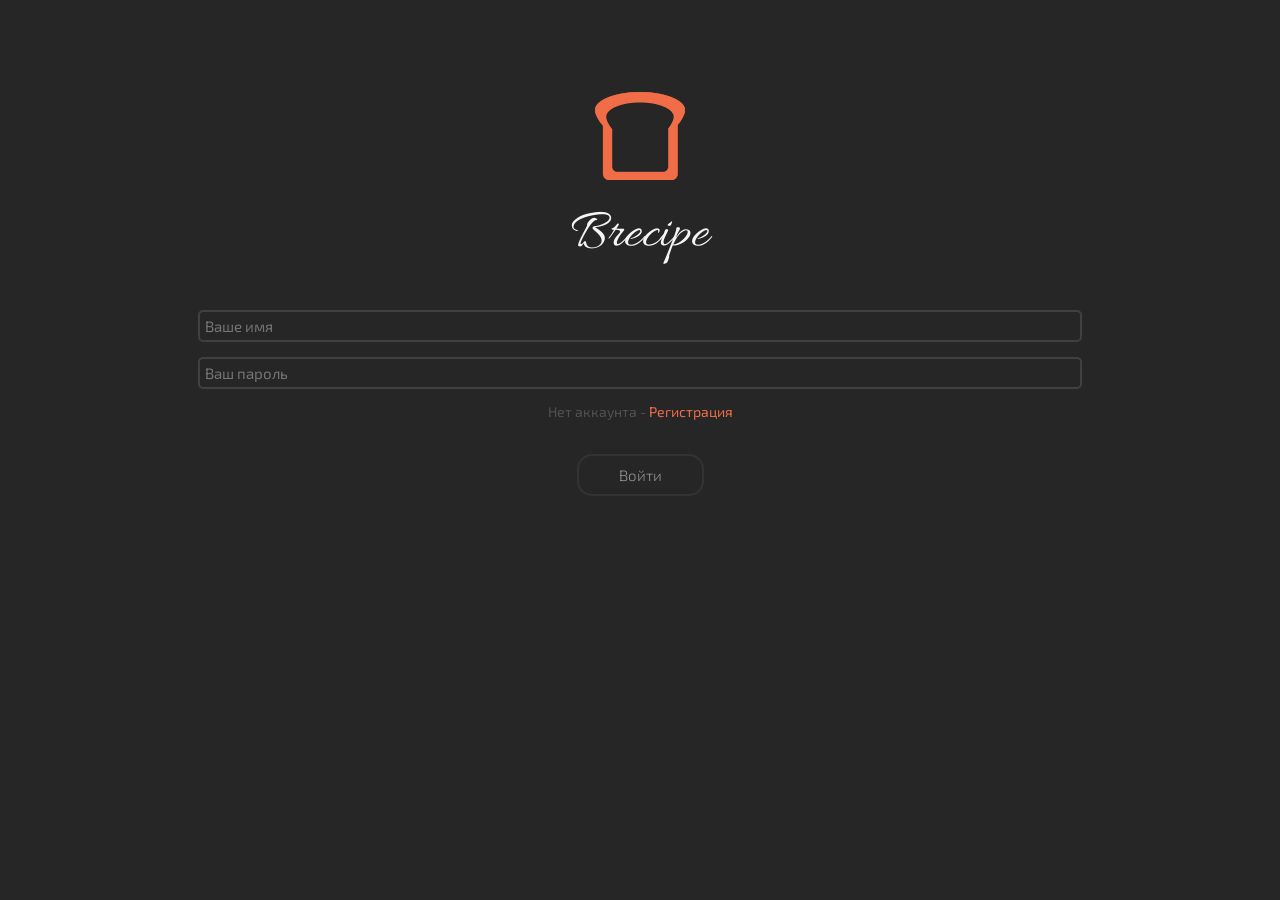
<file: login_page.html>
<!DOCTYPE html>
<html lang="en">
<head>
    <meta charset="UTF-8">
    <meta name="viewport" content="width=device-width, initial-scale=1.0">
    <title>Brecipe Log In</title>

    <link rel="manifest" href="manifest.json">
    <link rel="icon" href="img/icon 192 (1).png">
    <link rel="apple-touch-icon" href="img/icon 192 (1).png">

    <link rel="stylesheet" href="style/signin.css">

    <meta name="apple-mobile-web-app-capable" content="yes">
    <meta name="apple-mobile-web-app-status-bar-style" content="black-translucent">
    <meta name="mobile-web-app-capable" content="yes">

    <link rel="preconnect" href="https://fonts.googleapis.com">
<link rel="preconnect" href="https://fonts.gstatic.com" crossorigin>
<link href="https://fonts.googleapis.com/css2?family=Exo+2:ital,wght@0,100..900;1,100..900&display=swap" rel="stylesheet">

<link rel="preconnect" href="https://fonts.googleapis.com">
<link rel="preconnect" href="https://fonts.gstatic.com" crossorigin>
<link href="https://fonts.googleapis.com/css2?family=Allura&family=Exo+2:ital,wght@0,100..900;1,100..900&family=Share+Tech+Mono&display=swap" rel="stylesheet">
</head>
<body>

    <div class="block1">
        <img src="img/icon 512.png" alt="" class="logo">
        <p class="appname">Brecipe</p>
    </div>

    <div class="block2">
        <input type="text" class="username" placeholder="Ваше имя"> 
        <input type="text" class="password" placeholder="Ваш пароль">
    </div>

    <p class="uzhe">
        Нет аккаунта - <a class="link" href="signin_page.html">Регистрация</a>
    </p>

    <div class="block3">
        <button class="done">Войти</button>
    </div>

    <script src="script/login.js"></script>
</body>
</html>
</file>
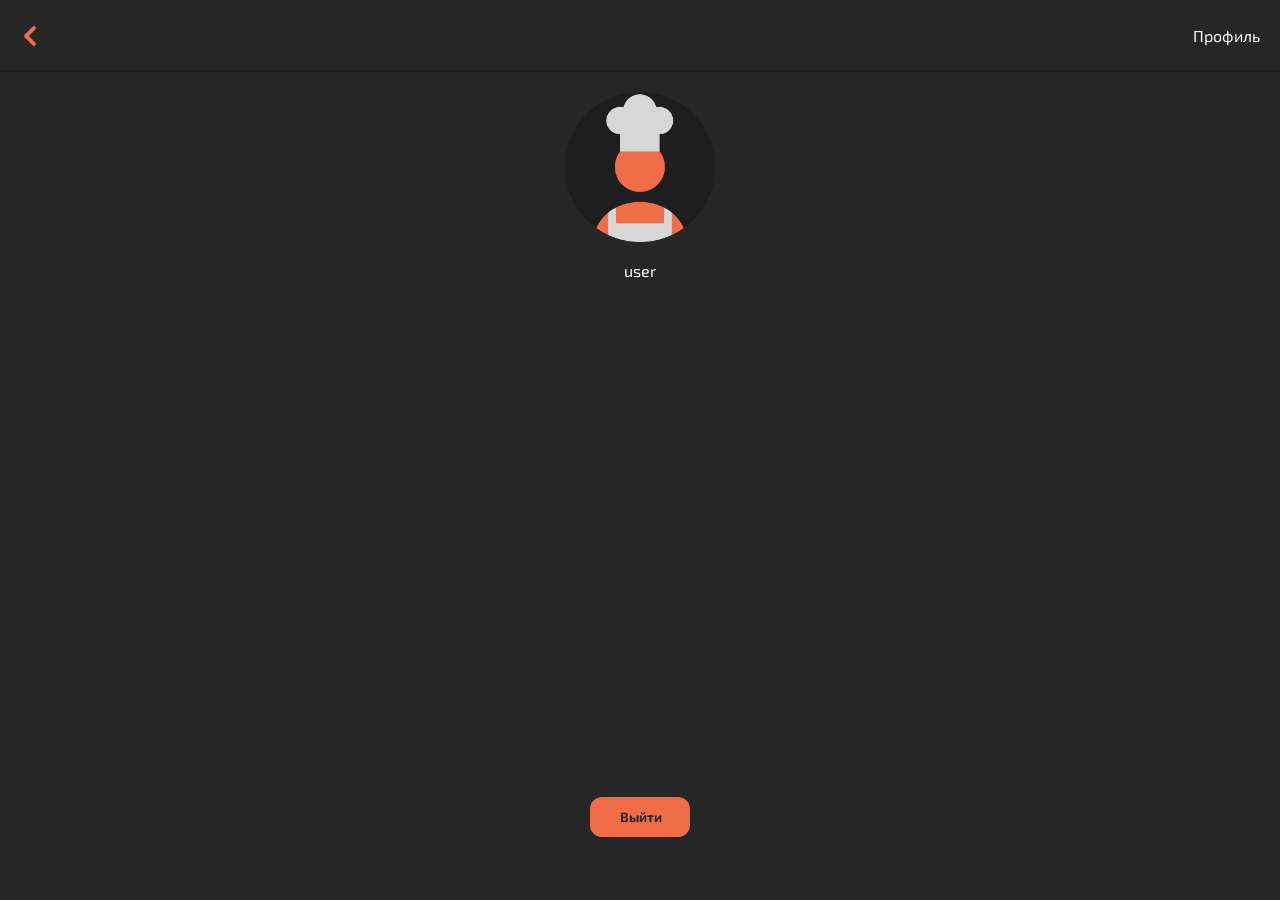
<file: profile.html>
<!DOCTYPE html>
<html lang="en">
<head>
    <meta charset="UTF-8">
    <meta name="viewport" content="width=device-width, initial-scale=1.0">
    <title>Profile</title>

    <link rel="manifest" href="manifest.json">
    <link rel="icon" href="img/icon 192 (1).png">
    <link rel="apple-touch-icon" href="img/icon 192 (1).png">

    <link rel="stylesheet" href="style/profile.css">

    <meta name="apple-mobile-web-app-capable" content="yes">
    <meta name="apple-mobile-web-app-status-bar-style" content="black-translucent">
    <meta name="mobile-web-app-capable" content="yes">

    <link rel="preconnect" href="https://fonts.googleapis.com">
<link rel="preconnect" href="https://fonts.gstatic.com" crossorigin>
<link href="https://fonts.googleapis.com/css2?family=Exo+2:ital,wght@0,100..900;1,100..900&display=swap" rel="stylesheet">

<link rel="preconnect" href="https://fonts.googleapis.com">
<link rel="preconnect" href="https://fonts.gstatic.com" crossorigin>
<link href="https://fonts.googleapis.com/css2?family=Allura&family=Exo+2:ital,wght@0,100..900;1,100..900&family=Share+Tech+Mono&display=swap" rel="stylesheet">
</head>
<body>

    <header class="header">
        <button class="back" onclick="window.location.href = 'index.html'">
            <img src="img/previous.png" alt="" class="back_icon">
        </button>
        <P class="label">Профиль</P>
    </header>

    <div class="block">
        <div class="profile_info">
            <div class="avatar_cont">
                <img src="img/icon profile.png" alt="" class="avatar">
            </div>
            <div class="name_cont">
                <p class="name">user</p>
            </div>

        </div>

        <div class="button_cont">
            <button class="exit">Выйти</button>
        </div>
    </div>
    

    




    <div class="modal">
        <div class="modal-content">
            

            <p class="que">Вы хотите выйти из аккаунта?</p>

            <div class="buttons">
                <button class="yes">Да</button>
                <button class="no">Нет</button>
            </div>
        </div>
    </div>
    
    <script src="script/profile.js"></script>
</body>
</html>
</file>
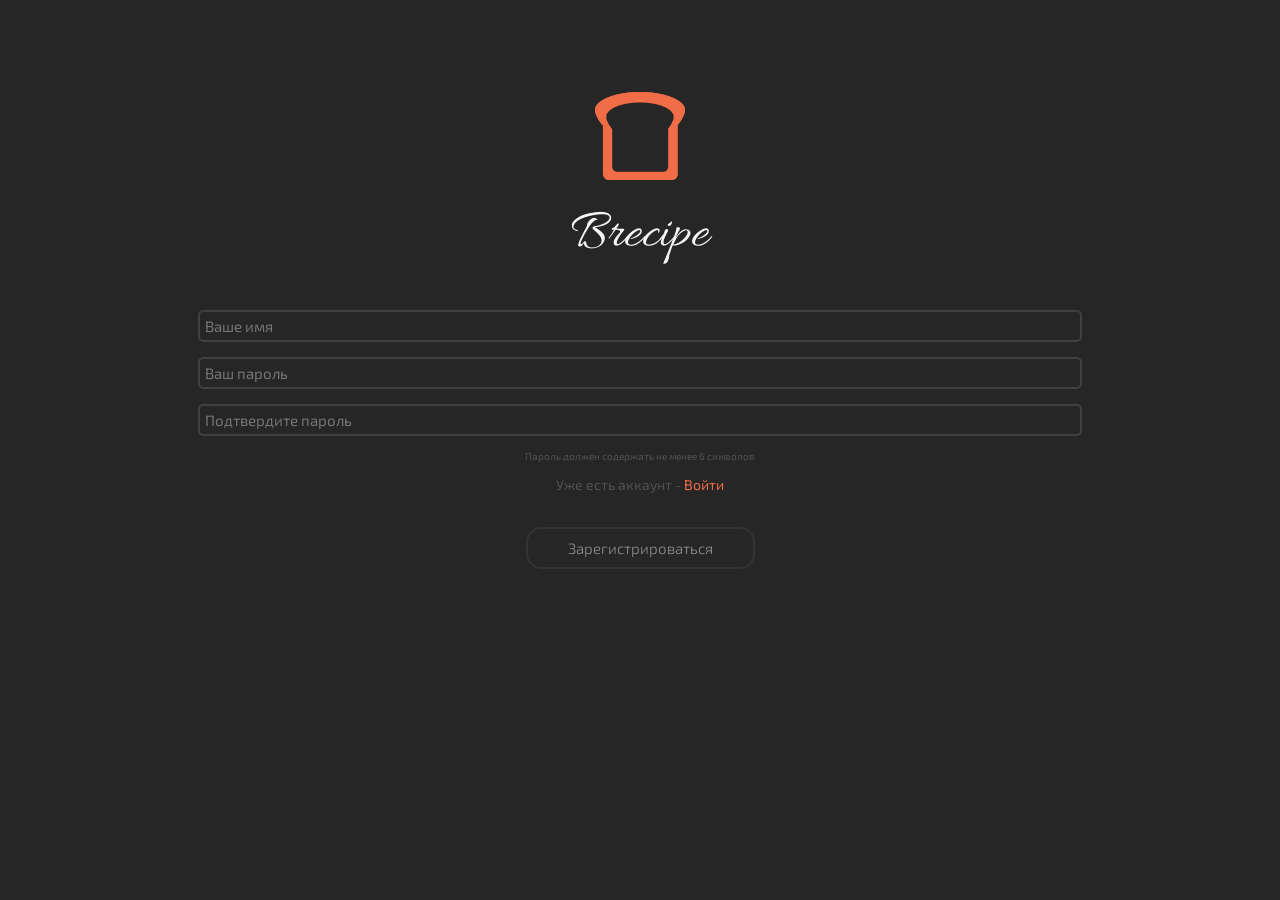
<file: signin_page.html>
<!DOCTYPE html>
<html lang="en">
<head>
    <meta charset="UTF-8">
    <meta name="viewport" content="width=device-width, initial-scale=1.0">
    <title>Brecipe Sign In</title>

    <link rel="manifest" href="manifest.json">
    <link rel="icon" href="img/icon 192 (1).png">
    <link rel="apple-touch-icon" href="img/icon 192 (1).png">

    <link rel="stylesheet" href="style/signin.css">

    <meta name="apple-mobile-web-app-capable" content="yes">
    <meta name="apple-mobile-web-app-status-bar-style" content="black-translucent">
    <meta name="mobile-web-app-capable" content="yes">

    <link rel="preconnect" href="https://fonts.googleapis.com">
<link rel="preconnect" href="https://fonts.gstatic.com" crossorigin>
<link href="https://fonts.googleapis.com/css2?family=Exo+2:ital,wght@0,100..900;1,100..900&display=swap" rel="stylesheet">

<link rel="preconnect" href="https://fonts.googleapis.com">
<link rel="preconnect" href="https://fonts.gstatic.com" crossorigin>
<link href="https://fonts.googleapis.com/css2?family=Allura&family=Exo+2:ital,wght@0,100..900;1,100..900&family=Share+Tech+Mono&display=swap" rel="stylesheet">
</head>
<body>

    <div class="block1">
        <img src="img/icon 512.png" alt="" class="logo">
        <p class="appname">Brecipe</p>
    </div>

    <div class="block2">
        <input type="text" class="username" placeholder="Ваше имя"> 
        <input type="text" class="password" placeholder="Ваш пароль">
        <input type="text" class="password_ver" placeholder="Подтвердите пароль">
    </div>

    <p class="uzhe2">Пароль должен содержать не менее 6 символов</p>

    <p class="uzhe">
        Уже есть аккаунт - <a class="link" href="login_page.html">Войти</a>
    </p>

    <div class="block3">
        <button class="done">Зарегистрироваться</button>
    </div>

    <script src="script/signin.js"></script>
</body>
</html>
</file>
<file: style/signin.css>
* {
    font-family: "Exo 2", sans-serif;
    
}
html, body {
    margin: 0;
    padding: 0;
    overflow-x: hidden;
}
body {
    background-color: #262626;
    display: flex;
    justify-content: center;
    flex-direction: column;
    align-items: center;
}

.block1 {
    width: 100%;
    height: 280px;
    justify-content: flex-end;
    align-items: center;
    display: flex;
    flex-direction: column;
}
.logo {
    width: auto;
    height: 130px;  
}
.appname {
    color: whitesmoke;
    font-size: 55px;
    margin-top: 0px;
    font-family: "Allura", cursive;
    margin-bottom: 10px;
}

.block2 {
    margin-top: 30px;
    display: flex;
    justify-content: space-between;
    align-items: center;
    flex-direction: column;
    gap: 15px;
    width: 85%;
}
.username {
    background-color: #262626;
    border: 2px solid rgba(255, 255, 255, 0.12);
    color: white;
    border-radius: 5px;
    width: 80%;
    padding: 5px;
    font-size: 15px;
}
.password {
    background-color: #262626;
    border: 2px solid rgba(255, 255, 255, 0.12);
    color: white;
    border-radius: 5px;
    width: 80%;
    padding: 5px;
    font-size: 15px;
}
.password_ver {
    background-color: #262626;
    border: 2px solid rgba(255, 255, 255, 0.12);
    color: white;
    border-radius: 5px;
    width: 80%;
    padding: 5px;
    font-size: 15px;
}
input:focus {
  outline: none;
  border: 2px solid #F06D48;
}

.done {
    color: #262626;
    font-weight: 600;
    background-color: #F06D48;
    border: 2px solid rgba(240, 109, 72, 1);
    border-radius: 15px;
    padding: 10px 40px;
    display: flex;
    align-items: center;
    justify-content: center;
    font-size: 15px;
}
.done:disabled {
  opacity: 0.5;
  cursor: not-allowed;
  color: white;
    background-color: #262626;
    font-weight: 300;
    border: 2px solid rgba(255, 255, 255, 0.12);
}
.block3 {
    margin-top: 20px;
}

.uzhe {
    text-decoration: none;
    color: rgba(255, 255, 255, 0.20);
    font-size: 14px;
}
.uzhe2 {
    text-decoration: none;
    color: rgba(255, 255, 255, 0.2);
    font-size: 10px;
    margin: 0;
    margin-top: 14px;
}
.link {
    color: #F06D48;
}
a:visited {
  color: #F06D48;
  text-decoration: none;
  
}
a {
    text-decoration: none;
}

.password_block {
  position: relative;
}

.eye,
.eye2 {
  position: absolute;
  right: 10px;
  top: 50%;
  transform: translateY(-50%);
  
  background: none;
  border: none;
  cursor: pointer;
  font-size: 18px;
}
</file>
<file: style/profile.css>
* {
    font-family: "Exo 2", sans-serif;
    -webkit-tap-highlight-color: transparent;
}
    
html, body {
    margin: 0;
    padding: 0;
    overflow-x: hidden;
    -webkit-user-select: none;
    -moz-user-select: none;
    -ms-user-select: none;
    user-select: none;
}
body {
    background-color: #262626;
}

.header {
    display: flex;
    justify-content: space-between;
    align-items: center;
    height: 70px;
    padding-left: 15px;
    padding-right: 20px;
    margin: 0;
    border-bottom: 2px solid rgba(0, 0, 0, 0.20);
}
.back {
    width: 30px;
    height: 30px;
    display: flex;
    align-items: center;
    justify-content: center;
    border: none;
    border-radius: 50%;
    background-color: transparent;
    margin-top: 2px;
}
.back:active {
    opacity: 30%;
}
.back_icon {
    height: 20px;
    width: auto;
}
.label {
    color: #ffff;
    margin: 0;
}

.profile_info {
    display: flex;
    flex-direction: column ;
    align-items: center;
    
}

.exit {
    width: 100px;
    height: 40px;
    padding: 10px 30px;
    border: none;
    border-radius: 12px;

    background: #F06D48;
    color: #262626;

    font-weight: bold;
}
.exit:active {
    opacity: 30%;
}


.modal {
    position: fixed;
    inset: 0;

    display: flex;
    justify-content: center;
    align-items: center;

    background: rgba(0, 0, 0, 0.6);

    opacity: 0;
    visibility: hidden;

    transition:
        opacity 0.2s ease,
        visibility 0.2s ease;

    z-index: 1000;
}

.modal.active {
    opacity: 1;
    visibility: visible;
}

.modal-content {
    position: relative;

    width: 270px;
    height: 140px;

    background: #1e1e1e;
    border-radius: 20px;

    display: flex;
    flex-direction: column;
    justify-content: center;
    align-items: center;

    transform: scale(0.8);
    transition: transform 0.2s ease;
}

.modal.active .modal-content {
    transform: scale(1);
}

.qr-image {
    width: 250px;
    height: 250px;
    object-fit: contain;
}

.close-modal {
    position: absolute;

    top: 10px;
    right: 10px;

    width: 25px;
    height: 25px;

    border: none;
    border-radius: 50%;

    cursor: pointer;

    font-size: 18px;
    display: flex;
    justify-content: center;
    align-items: center;
    background-color: transparent;
}
.close-modal-icon {
    width: 12px;
    height: auto;
}
.block {
    display: flex;
    flex-direction: column;
    justify-content: space-between;
    height: 85vh;
}
.button_cont {
    display: flex;
    justify-content: center;

}
.que {
    color: white;
}
.buttons {
    display: flex;
    justify-content: space-between;
    gap: 10px;
    margin-top: 5px;
}
.yes, .no {
    padding: 10px 30px;
    border: none;
    border-radius: 12px;

    background: #F06D48;
    color: #262626;

    font-weight: bold;
}
.yes:active, .no:active {
    opacity: 30%;
}
.avatar_cont {
    padding-top: 20px;
}
.avatar {
    width: 150px;
}
p {
    color: white;
}
</file>
